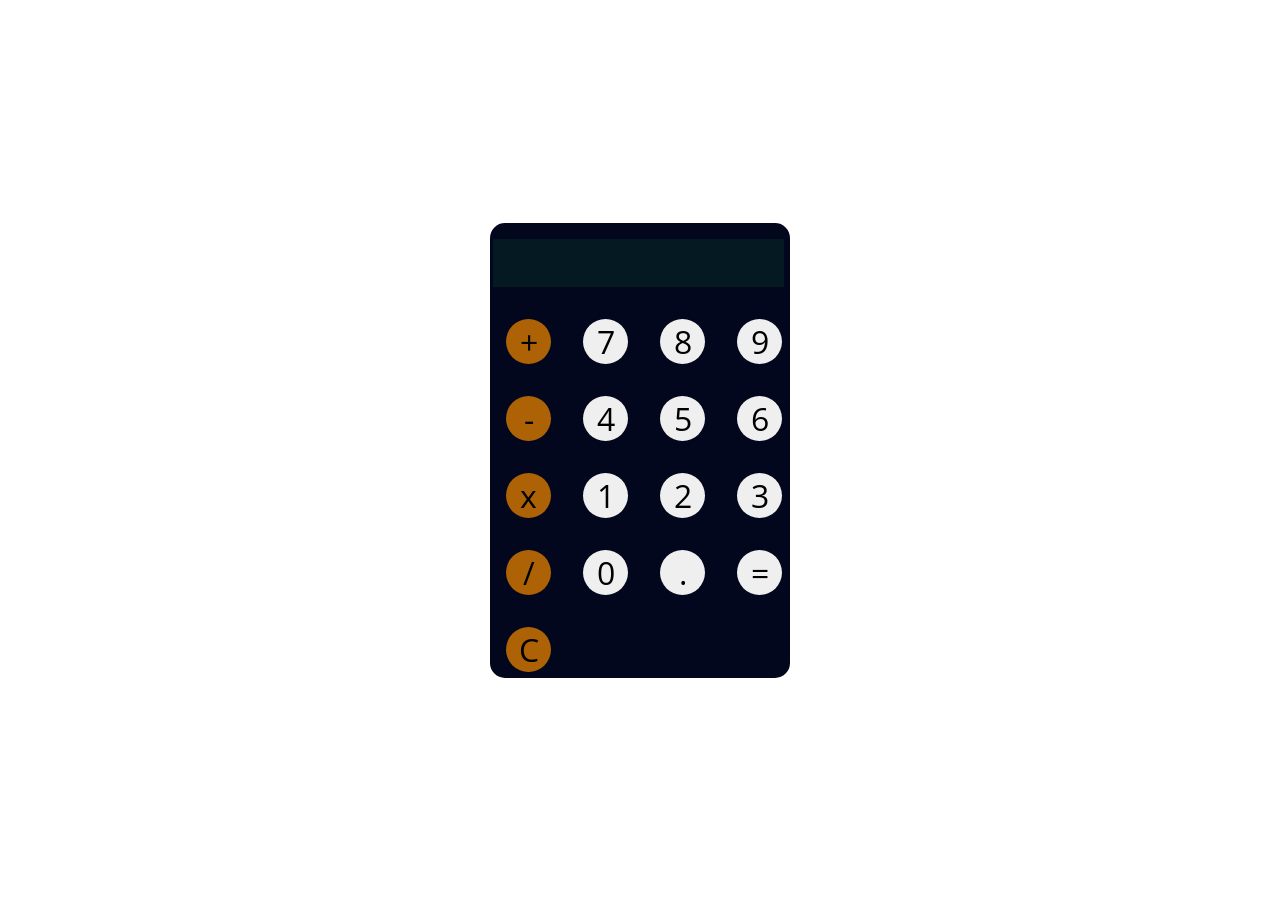
<file: Calculator/index.html>
<!DOCTYPE html>
<html lang="en">
<head>
    <meta charset="UTF-8">
    <meta name="viewport" content="width=device-width, initial-scale=1.0">
    <title>Calculator</title>
    <link rel="stylesheet" href="styles.css">
</head>
<body>
    <div id="wrapper">
          
        <div class="container">
            <div class="calculator">
                <div class="display"></div>
            <div id="keys">
                <button  id="plus" onclick="addTodisplay('+')" class="opbutton">+</button>
                <button onclick="addTodisplay('7')">7</button>
                <button onclick="addTodisplay('8')">8</button>
                <button onclick="addTodisplay('9')">9</button>
                <button onclick="addTodisplay('-')" class="opbutton">-</button>
                <button onclick="addTodisplay('4')">4</button>
                <button onclick="addTodisplay('5')">5</button>
                <button  onclick="addTodisplay('6')">6</button>
                <button onclick="addTodisplay('*')" class="opbutton">x</button>
                <button onclick="addTodisplay('1')">1</button>
                <button onclick="addTodisplay('2')">2</button>
                <button onclick="addTodisplay('3')">3</button>
                <button onclick="addTodisplay('/')" class="opbutton">/</button>
                <button onclick="addTodisplay('0')">0</button>
                <button onclick="addTodisplay('.')">.</button>
                <button onclick="calculate()"> = </button>
                <button id="clear" class="opbutton">C</button>
            </div>
            </div>
        </div>
    </div>
    <script src="index.js"></script>
</body>
</html>
</file>
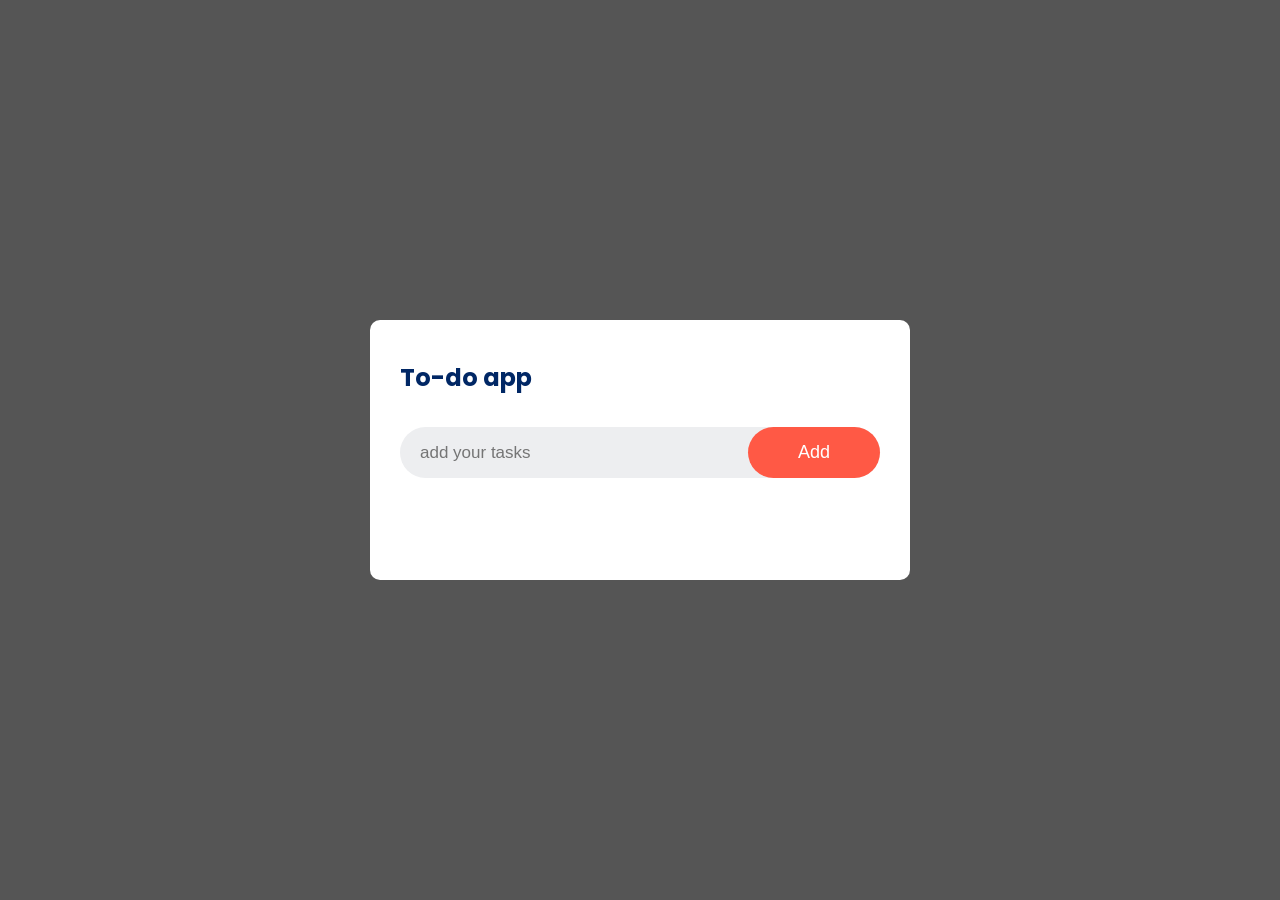
<file: To-do App/index.html>
<!-- In this to-do app I have used to the strike effect to indicate the completed tasks
while the incomplete tasks are left as it is  -->

<!DOCTYPE html>
<html lang="en">
<head>
	<meta charset="UTF-8">
	<meta http-equiv="X-UA-Compatible" content="IE=edge">
	<meta name="viewport" content="width=device-width, initial-scale=1.0">
	<title>To do App</title>

	<link rel="stylesheet" href="styles.css" />
</head>
<body>
    <div class="container">
        <div class="todo-app">
            <div class="app-title">
                <h2>To-do app</h2>
            </div>
            <div class="row">
                <input type="text" id="input-box" placeholder="add your tasks">
                <button>Add</button>
            </div>
            <ul id="list-container">
            </ul>
        </div>
    </div>
    <script src="index.js"></script>
</body>
</html>
</file>
<file: Calculator/styles.css>
@import url('https://fonts.googleapis.com/css2?family=Open+Sans:wght@600&display=swap');

*{
    margin:0;
    padding:0;
    box-sizing:border-box;
    scroll-behavior: smooth;
  }

#wrapper{
    height:100vh;
    overflow-y:auto;
    overflow-x: hidden;
}

.container{
    max-width:1200px;
    height: 100%;
    margin:0 auto;
    display: flex;
    justify-content: center;
    align-items: center;
}

.calculator{
    width: 300px;
    height: 455px;
    background-color:#03071e;
    border-radius: 15px;
}

.display{
    color:white;
    background-color: #051923;
    width:97%;
    display: flex;
    align-items: center;
    margin: 1rem 0.2rem;
    height: 3rem;
    word-wrap: break-word;
    font-size: 2rem;
    font-family: 'Open Sans';
    font-weight: 400;
}

#keys{
    display: grid;
    grid-template-columns: repeat(4,1fr);
}

button{
   margin: 1rem;
   border-radius: 50px;
    height: 45px;
    width: 45px;
    font-size: 2rem;
    outline: none;
    outline: #03071e;
    font-family: 'Open Sans';
    border: none;
}

button:hover{
    cursor: pointer;
}

.opbutton{
    background-color: rgb(173, 98, 6);
    outline: #03071e;
}
</file>
<file: To-do App/styles.css>
@import url('https://fonts.googleapis.com/css2?family=Poppins&display=swap');


*, *:before, *:after{
    margin: 0;
    padding: 0;
    box-sizing: border-box;
}
body{
    font-family: 'Poppins', sans-serif;
}
.container{
    width: 100%;
    min-height: 100vh;
   background-color: #555;
    padding: 10px;
    display: flex;
    justify-content: center;
    align-items: center;
}
.todo-app{
    width: 100%;
    max-width: 540px;
    background-color: #fff;
    padding: 40px 30px 70px;
    border-radius: 10px;
    display: flex;
    flex-direction: column;
    align-items: left;
    gap: 2rem;
}
.app-title{
    display: flex;
    gap: 1rem;
    align-items: center;
}
.app-title h2, .app-title i{
    color: #002765;
}
.app-title i{
    font-size: 26px;
}
.row{
    display: flex;
    align-items: center;
    justify-content: space-between;
    background-color: #edeef0;
    border-radius: 30px;
}
input{
    width: 100%;
    border: none;
    outline: none;
    background-color: transparent;
    padding: 12px;
    font-size: 17px;
    padding-left: 20px;
}
button{
    border: none;
    cursor: pointer;
    outline: none;
    padding: 15px 50px;
    border-radius: 30px;
    background-color: #ff5945;
    color: #fff;
    font-size: 18px;
    transition: all .25s ease;
}
button:hover{
    filter: brightness(.8);
}

@media screen and (max-width: 400px) {
    button{
        padding: 15px;
        border-radius: 0 30px 30px 0;
    }
}

ul{
    list-style: none;
}
ul li{
    font-size: 17px;
    padding: 12px 8px 12px 50px;
    margin-top: 5px;
    user-select: none;
    cursor: pointer;
    position: relative;
}
ul li::before{
    position: absolute;
    content: '';
    width: 24px;
    height: 24px;
    border-radius: 50%;
    left: 0;
    border: 2px solid #ff5945;
}
ul .checked{
    color: #555;
    text-decoration: line-through;
}
ul .checked::before{
    background-color: #ff5945;
}
span {
    position: absolute;
    right: 0;
    top: 50%;
    transform: translateY(-50%);
    width: 30px;
    height: 30px;
    border-radius: 50%;
    display: flex;
    justify-content: center;
    align-items: center;
    color: #555;
    font-size: 18px;
    transition: all .2s ease;
}
span:hover{
    background-color: #c9c9c9;
    color: #fff;
}
</file>
